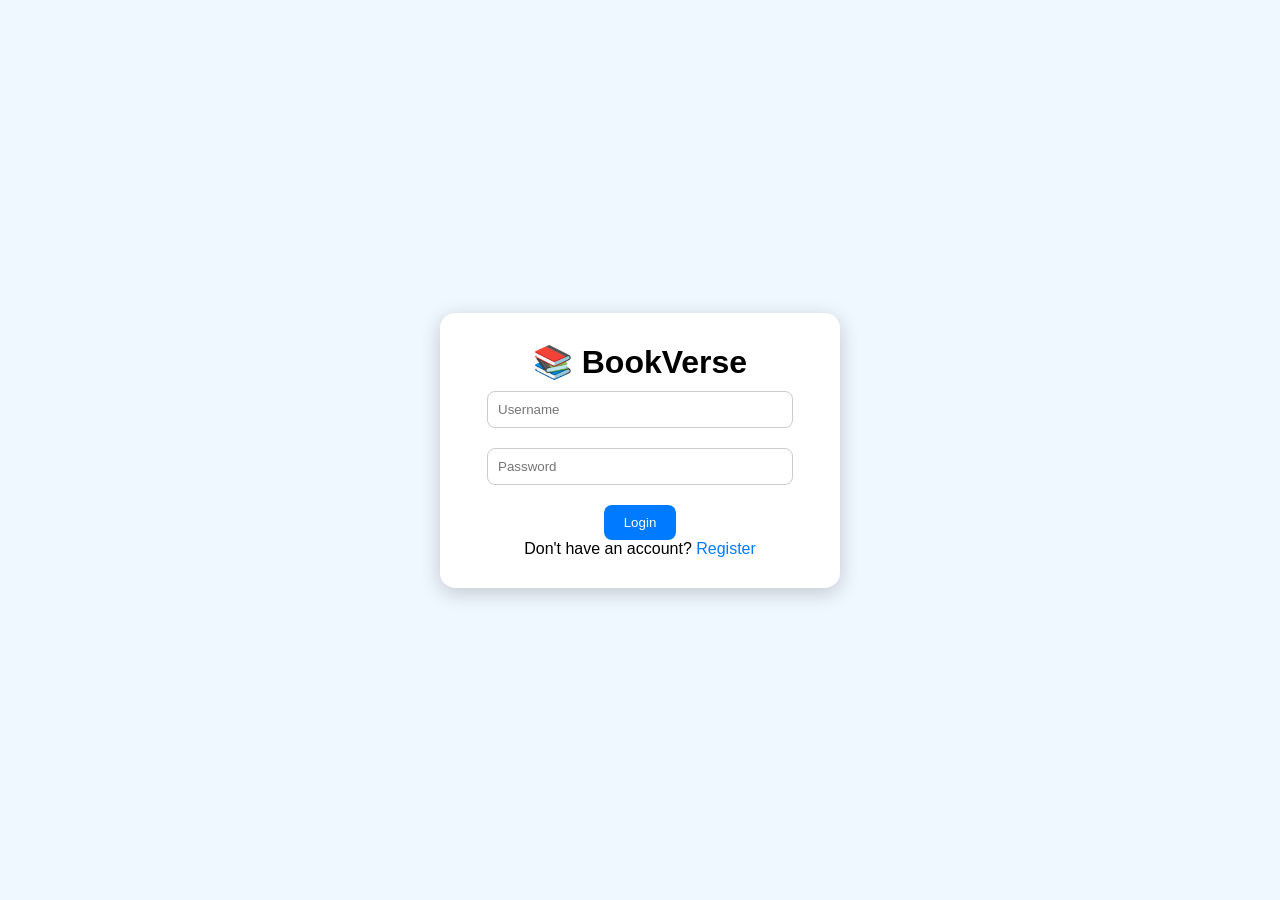
<file: index.html>
<!DOCTYPE html>
<html>
<head>
  <title>BookVerse Login</title>
  <link rel="stylesheet" href="style.css">
</head>
<body class="login-body">
  <div class="login-container">
    <h1>📚 BookVerse</h1>
    <input type="text" id="username" placeholder="Username">
    <input type="password" id="password" placeholder="Password">
    <button onclick="login()">Login</button>
    <p>Don't have an account? <span onclick="register()">Register</span></p>
  </div>

  <script>
    function login() {
      let username = document.getElementById('username').value;
      let password = document.getElementById('password').value;
      if(!username || !password){
        alert('Enter username and password');
        return;
      }
      // Simple login simulation using localStorage
      let users = JSON.parse(localStorage.getItem('users')) || [];
      let user = users.find(u => u.username === username && u.password === password);
      if(user){
        localStorage.setItem('currentUser', JSON.stringify(user));
        window.location.href = 'bookstore.html';
      } else {
        alert('Invalid credentials');
      }
    }

    function register() {
      let username = prompt("Enter username:");
      let password = prompt("Enter password:");
      if(!username || !password) return;
      let users = JSON.parse(localStorage.getItem('users')) || [];
      users.push({username, password});
      localStorage.setItem('users', JSON.stringify(users));
      alert('Account created! You can now login.');
    }
  </script>
</body>
</html>
</file>
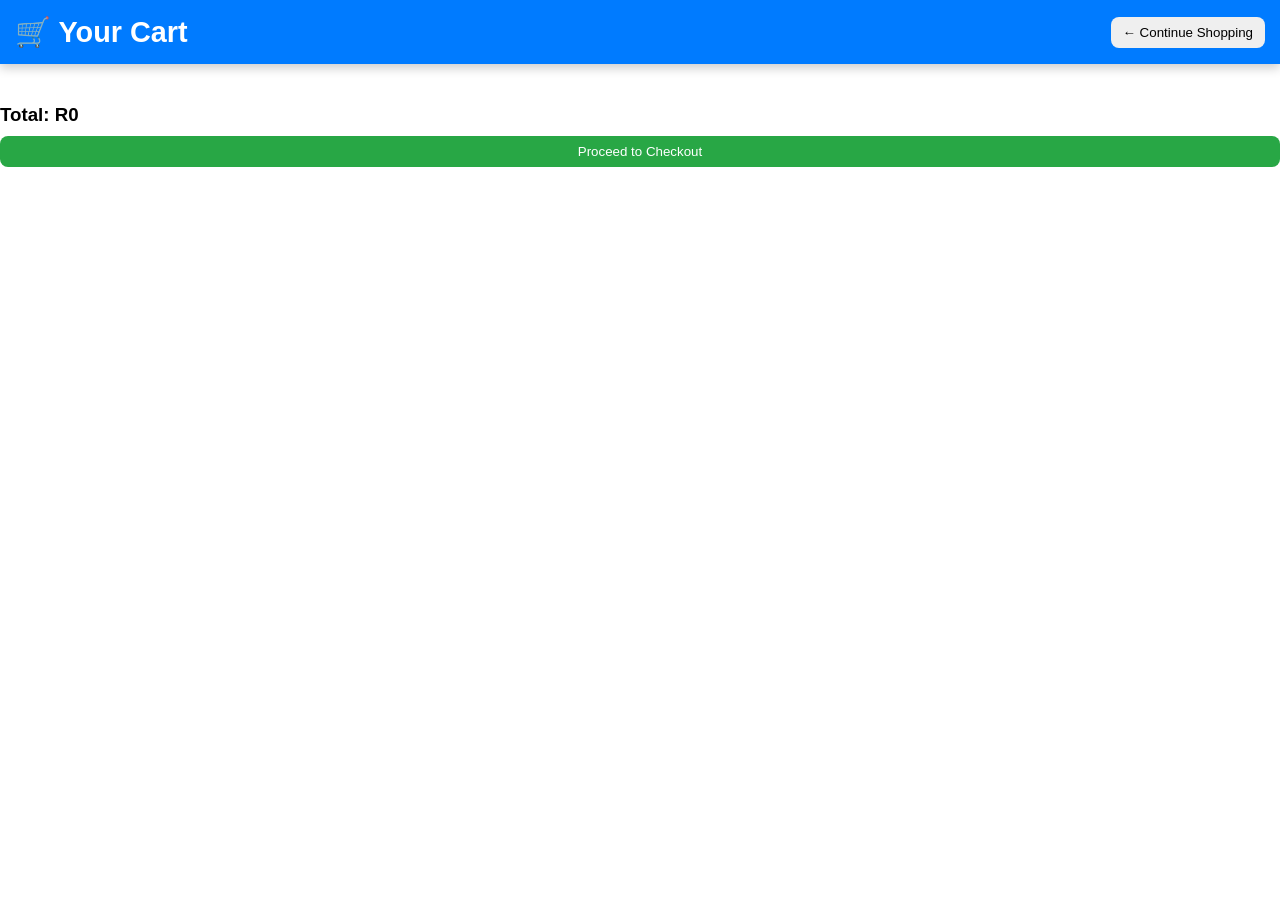
<file: cart.html>
<!DOCTYPE html>
<html>
<head>
  <title>BookVerse - Cart</title>
  <link rel="stylesheet" href="style.css">
</head>
<body>
<header>
  <h1>🛒 Your Cart</h1>
  <button onclick="window.location.href='bookstore.html'">← Continue Shopping</button>
</header>

<div id="cartItems" class="book-container"></div>
<h3 id="total"></h3>
<button class="primary-btn" onclick="window.location.href='checkout.html'">Proceed to Checkout</button>

<script src="cart.js"></script>
</body>
</html>
</file>
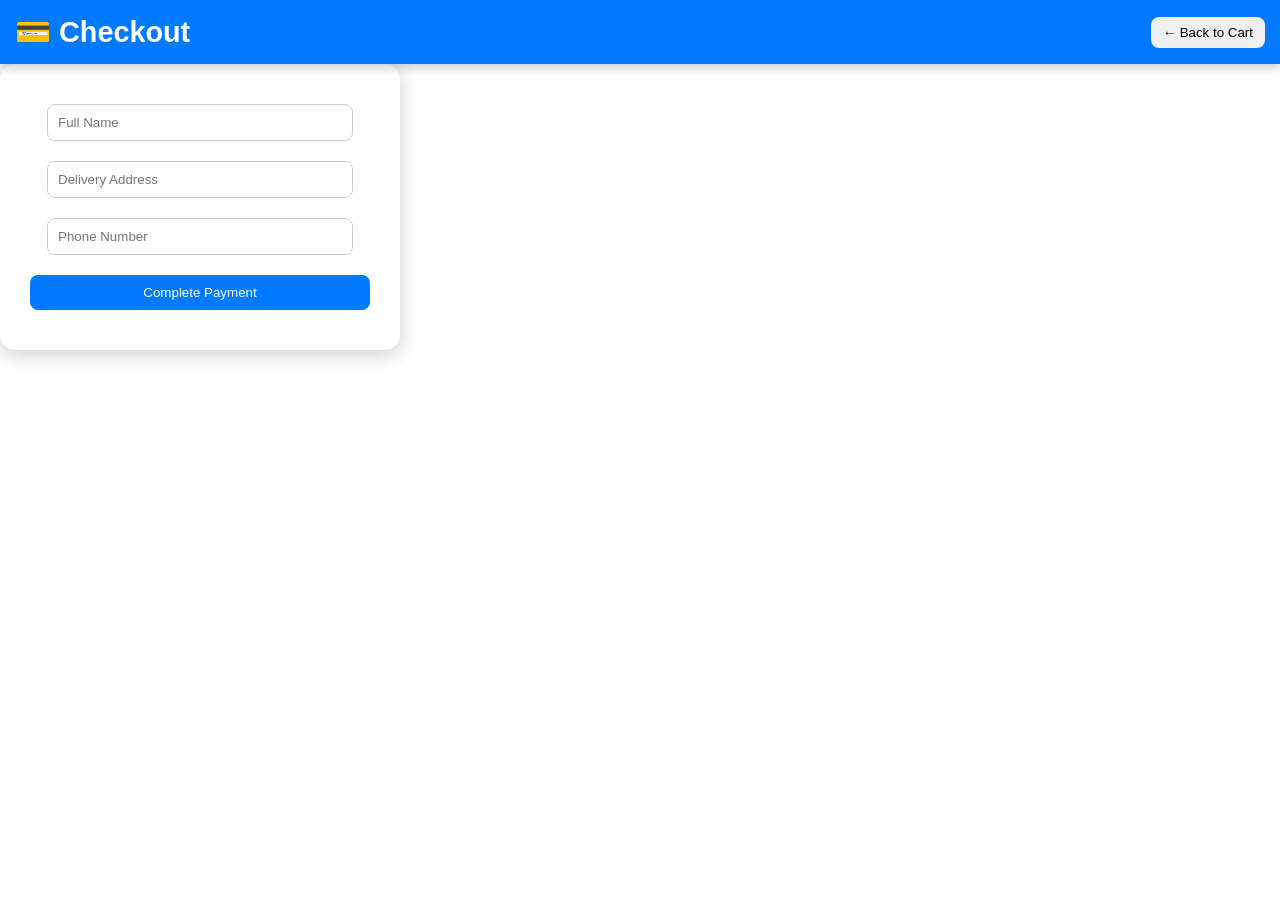
<file: checkout.html>
<!DOCTYPE html>
<html>
<head>
  <title>BookVerse - Checkout</title>
  <link rel="stylesheet" href="style.css">
</head>
<body>
<header>
  <h1>💳 Checkout</h1>
  <button onclick="window.location.href='cart.html'">← Back to Cart</button>
</header>

<div class="login-container">
  <input type="text" id="name" placeholder="Full Name">
  <input type="text" id="address" placeholder="Delivery Address">
  <input type="text" id="contact" placeholder="Phone Number">
  <button class="primary-btn" onclick="completePayment()">Complete Payment</button>
</div>

<script src="checkout.js"></script>
</body>
</html>
</file>
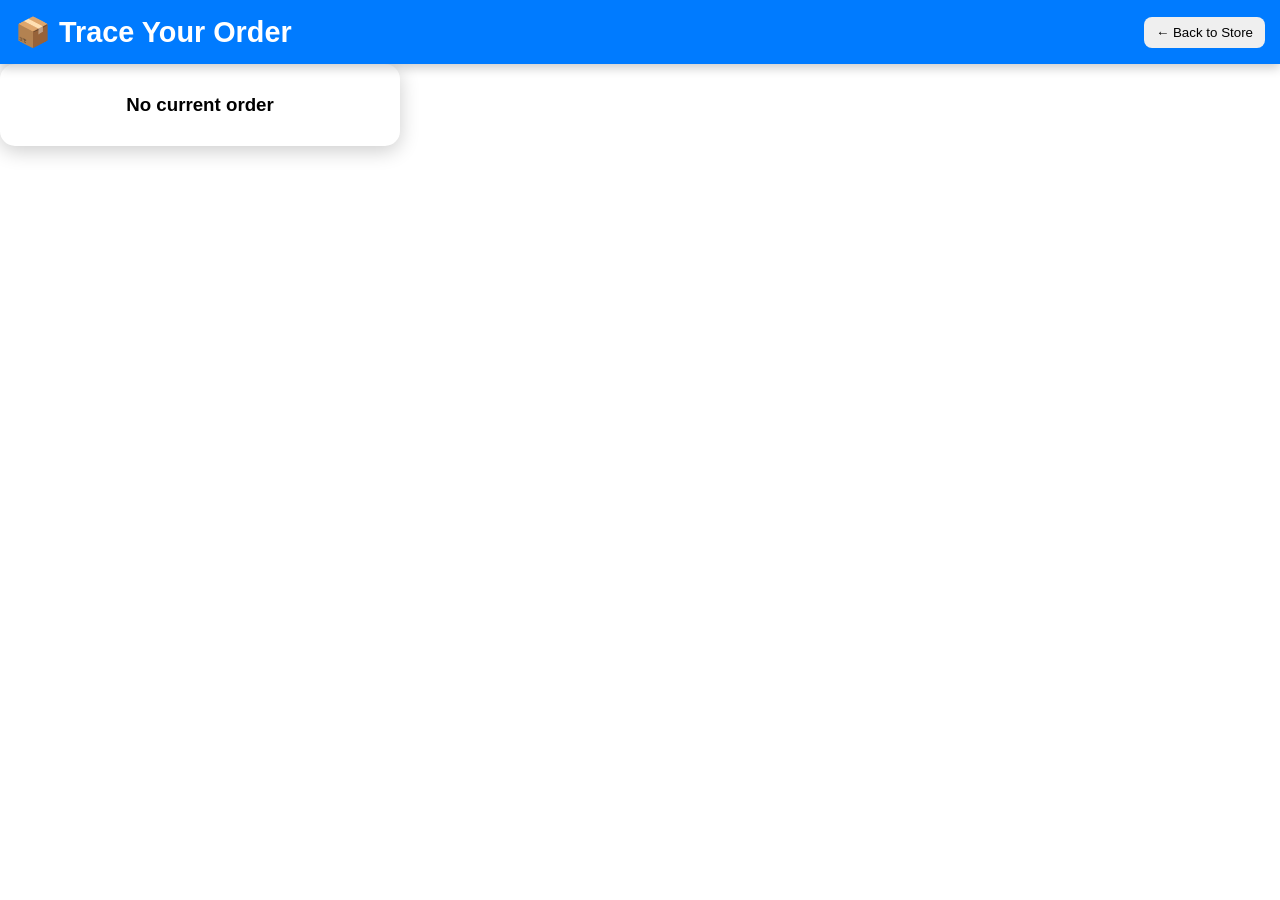
<file: trace.html>
<!DOCTYPE html>
<html>
<head>
  <title>BookVerse - Trace Order</title>
  <link rel="stylesheet" href="style.css">
</head>
<body>
<header>
  <h1>📦 Trace Your Order</h1>
  <button onclick="window.location.href='bookstore.html'">← Back to Store</button>
</header>

<div class="login-container" id="traceContainer">
  <h3>No current order</h3>
</div>

<!-- Progress Bar -->
<div id="progressBarContainer" class="progress-bar-container" style="display:none;">
  <div class="progress-step" id="step1">Processing</div>
  <div class="progress-step" id="step2">Shipping</div>
  <div class="progress-step" id="step3">Delivered</div>
  <div class="progress-line" id="progressLine"></div>
</div>

<script src="trace.js"></script>
</body>
</html>
</file>
<file: style.css>
/* ==============================
   Base & Reset
============================== */
* { margin:0; padding:0; box-sizing:border-box; }
body, html { font-family: 'Segoe UI', sans-serif; transition:0.3s; }
input, button { font-family: inherit; outline:none; }

/* ==============================
   Login/Register Page
============================== */
body.login-body { background: #f0f8ff; display:flex; justify-content:center; align-items:center; height:100vh; }
.login-container { background:#fff; padding:30px; border-radius:15px; box-shadow:0 5px 20px rgba(0,0,0,0.2); text-align:center; width:90%; max-width:400px; }
.login-container input { width:90%; padding:10px; margin:10px 0; border-radius:8px; border:1px solid #ccc; }
.login-container button { padding:10px 20px; border:none; background:#007bff; color:white; border-radius:8px; cursor:pointer; margin-top:10px; }
.login-container button:hover { background:#0056b3; }
.login-container p span { color:#007bff; cursor:pointer; }

/* ==============================
   Header
============================== */
header { background:#007bff; color:white; padding:15px; display:flex; justify-content:space-between; align-items:center; flex-wrap:wrap; box-shadow:0 4px 10px rgba(0,0,0,0.2); position:sticky; top:0; z-index:100; }
header h1 { margin:0; font-size:1.8rem; }
header input { padding:8px; border-radius:8px; border:none; margin-right:10px; flex:1; min-width:150px; }
header button { padding:8px 12px; margin-left:5px; border:none; border-radius:8px; cursor:pointer; }

/* ==============================
   Book Container & Items
============================== */
.book-container { display:grid; grid-template-columns: repeat(auto-fit, minmax(150px,1fr)); gap:20px; padding:20px; }
.book { background:#f0f8ff; padding:10px; border-radius:10px; text-align:center; box-shadow:0 3px 10px rgba(0,0,0,0.2); transition: transform 0.3s, box-shadow 0.3s; }
.book:hover { transform: translateY(-5px); box-shadow:0 10px 25px rgba(0,0,0,0.25); }
.book img { width:100%; border-radius:10px; }
.book h3 { margin:5px 0; color:#007bff; font-size:1.1rem; }
.book p { font-size:0.9rem; color:#333; }
.book button { margin-top:5px; padding:5px 10px; background:#007bff; color:white; border:none; border-radius:5px; cursor:pointer; }
.book button:hover { background:#0056b3; }

/* ==============================
   Cart Drawer / Cart Page
============================== */
.cart-drawer, .cart-item { display:none; } /* hidden in this version */
.cart-item { display:flex; justify-content:space-between; margin:10px 0; align-items:center; }
.cart-item button { background:transparent; color:red; border:none; font-size:1.1rem; }
.primary-btn { width:100%; margin:10px 0; padding:8px 12px; border-radius:8px; border:none; background:#28a745; color:white; cursor:pointer; }
.primary-btn:hover { background:#1e7e34; }

/* ==============================
   Checkout Modal / Page
============================== */
.modal { display:none; }
.modal-content { background:white; padding:20px; border-radius:10px; width:90%; max-width:400px; text-align:center; }
.modal-content input { margin:5px 0; padding:8px; width:95%; border-radius:8px; border:1px solid #ccc; }

/* ==============================
   Dark Mode
============================== */
body.dark { background:#121212; color:white; }
body.dark header { background:#333; color:white; }
body.dark .book { background:#1e1e1e; color:#e0e0e0; }
body.dark .book p { color:#ccc; }
body.dark input { background:#333; color:#fff; border:1px solid #555; }

/* ==============================
   Responsive
============================== */
@media (max-width:600px){
  header { flex-direction:column; align-items:flex-start; }
  header input { margin:10px 0; width:100%; }
  .book img { height:150px; }
}
/* ==============================
   Progress Bar
============================== */
.progress-bar-container { position:relative; display:flex; justify-content:space-between; margin:20px auto; width:90%; max-width:400px; }
.progress-step { width:30%; text-align:center; padding:10px 5px; border-radius:8px; background:#ccc; color:#fff; position:relative; z-index:2; transition:0.5s; }
.progress-step.active { background:#28a745; }
.progress-line { position:absolute; top:50%; left:0; width:0; height:6px; background:#28a745; z-index:1; border-radius:3px; transition:0.5s; }
</file>
